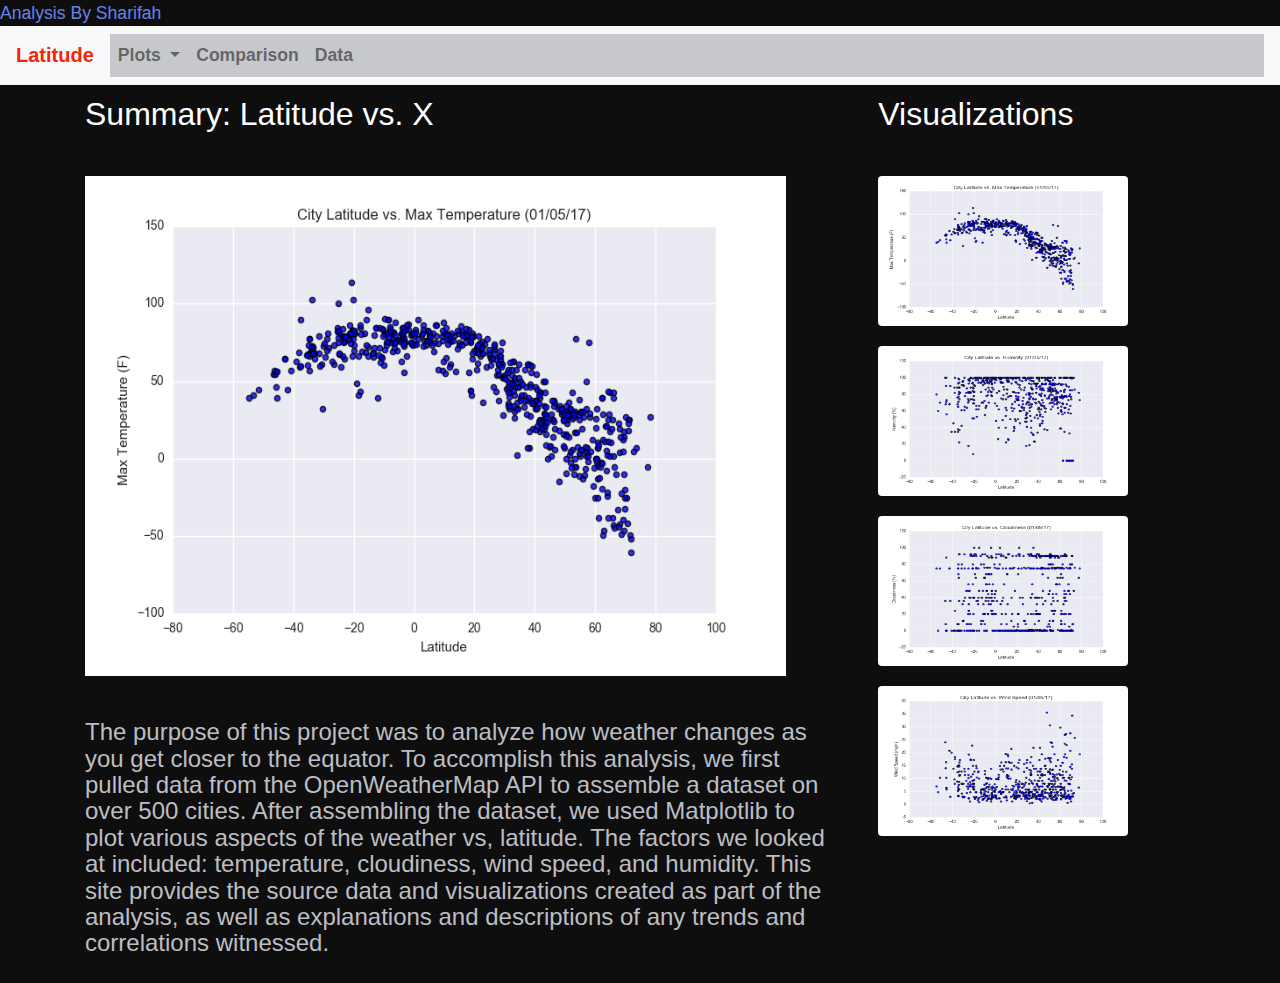
<file: index.html>
Analysis By Sharifah
<!DOCTYPE html>
<html lang="en">

<head>
    <meta charset="UTF-8">
    <title> MAIN PAGE </title>
    <link rel="stylesheet" href="https://stackpath.bootstrapcdn.com/bootstrap/4.3.1/css/bootstrap.min.css" integrity="sha384-ggOyR0iXCbMQv3Xipma34MD+dH/1fQ784/j6cY/iJTQUOhcWr7x9JvoRxT2MZw1T" crossorigin="anonymous">
    <link rel="stylesheet" href="assets/style.css">
</head>

<body>

<nav class="navbar navbar-expand-lg navbar-light bg-light">
    <a id ="latitude" class="navbar-brand" href="index.html">Latitude</a>
    <button class="navbar-toggler" type="button" data-toggle="collapse" data-target="navbarSupportedContent" aria-controls="navbarSupportedContent" aria-expanded="false" aria-label="Toggle navigation">
        <span class="navbar-toggler-icon"></span>
    </button>    
    <div class="collapse navbar-collapse" id="navbarSupportedContent">
        <ul class="navbar-nav mr-auto">
        <li class="nav-item dropdown">
            <a class="nav-link dropdown-toggle" href="#" id="navbarDropdown" role="button" data-toggle="dropdown" aria-haspopup="true" aria-expanded="false">
            Plots
            </a>
            <div class="dropdown-menu" aria-labelledby="navbarDropdown">
                <a class="dropdown-item" href="temperature.html">Max Temperature</a>
                <a class="dropdown-item" href="humidity.html">Humidity</a>            
                <a class="dropdown-item" href="cloudy.html">Cloudiness</a>
                <a class="dropdown-item" href="windy.html">Wind Speed</a>
            </div>
        </li>
        <li class="nav-item">
            <a class="nav-link" href="compare.html">Comparison</a>
        </li>
        <li class="nav-item">
            <a class="nav-link" href="data.html">Data</a>
        </li>
        </ul>
    </div>
 </nav> 

<div class="row content">
    <div class="col-sm-12 col-md-8 col-lg-8 card-padding card-padding3"> 
        <h2 class="text-left">Summary: Latitude vs. X</h2>
        <hr class="plots">
        <img class = "mainimg" width="701" height="500" src="assets/images/Fig1.png" alt="City Latitude vs Temperature" class="rounded main-image">
        <hr>
         <p id = 'sum'> The purpose of this project was to analyze how weather changes as you get closer to the equator. 
          To accomplish this analysis, we first pulled data from the OpenWeatherMap API to assemble a dataset on over 500 cities. 
          After assembling the dataset, we used Matplotlib to plot various aspects of the weather vs, latitude.  
          The factors we looked at included: temperature, cloudiness, wind speed, and humidity. 
          This site provides the source data and visualizations created as part of the analysis, as well as explanations and descriptions of any trends and correlations witnessed.</p>
    </div>

    <div class="col-sm-12 col-md-4 col-lg-4 card-padding card-padding2">
      <h2 class="text-left">Visualizations</h2>
      <hr class="plots">
      <a href="temperature.html">
          <img width="250" height="150" src="assets/images/Fig1.png" class="rounded float-left thumbnail" alt="City Latitude vs Max Temperature">
          <br>    
      </a>
      <a href="humidity.html">
          <img width="250" height="150" src="assets/images/Fig2.png" class="rounded float right thumbnail" alt="City Latitude vs Humidity">
          <br>
      </a>
      <a href="cloudy.html">
          <img width="250" height="150" src="assets/images/Fig3.png" class="rounded float-left thumbnail" alt="city Latitude vs Cloudiness">
          <br>
      </a>
      <a href="windy.html">
          <img width="250" height="150" src="assets/images/Fig4.png" class="rounded float right thumbnail" alt="city Latitude vs Wind Speed">
      </a>
    </div>
</div>

<script src="https://code.jquery.com/jquery-3.3.1.slim.min.js" integrity="sha384-q8i/X+965DzO0rT7abK41JStQIAqVgRVzpbzo5smXKp4YfRvH+8abtTE1Pi6jizo" crossorigin="anonymous"></script>
<script src="https://cdnjs.cloudflare.com/ajax/libs/popper.js/1.14.7/umd/popper.min.js" integrity="sha384-UO2eT0CpHqdSJQ6hJty5KVphtPhzWj9WO1clHTMGa3JDZwrnQq4sF86dIHNDz0W1" crossorigin="anonymous"></script>
<script src="https://stackpath.bootstrapcdn.com/bootstrap/4.3.1/js/bootstrap.min.js" integrity="sha384-JjSmVgyd0p3pXB1rRibZUAYoIIy6OrQ6VrjIEaFf/nJGzIxFDsf4x0xIM+B07jRM" crossorigin="anonymous"></script>

</body>
</html>
</file>
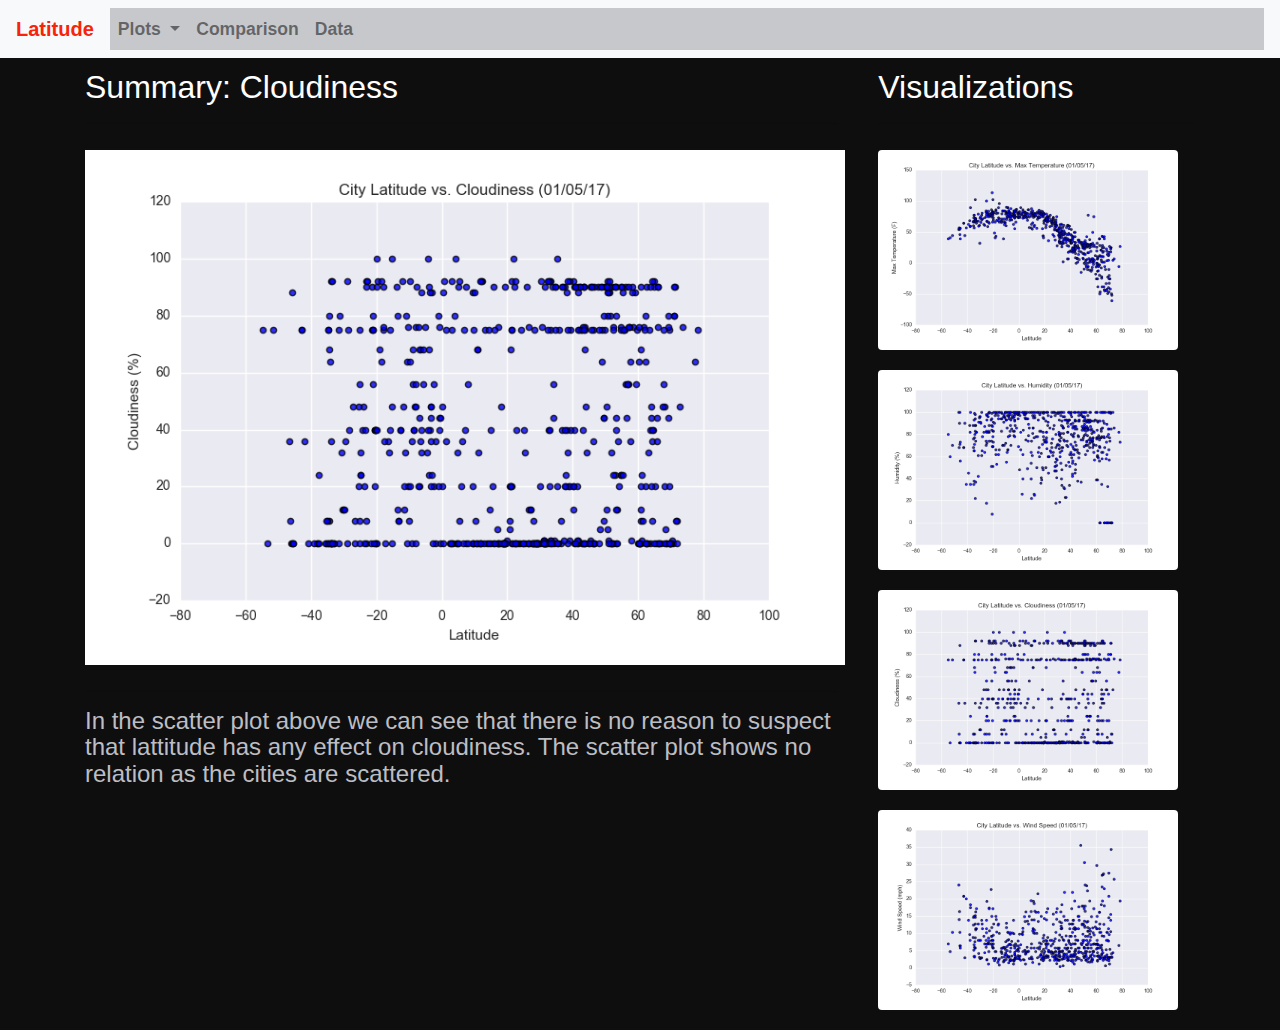
<file: cloudy.html>
<!DOCTYPE html>
<html lang="en">

<head>
    <meta charset="UTF-8">
    <title> Cloudy Page </title>
    <link rel="stylesheet" href="https://stackpath.bootstrapcdn.com/bootstrap/4.3.1/css/bootstrap.min.css" integrity="sha384-ggOyR0iXCbMQv3Xipma34MD+dH/1fQ784/j6cY/iJTQUOhcWr7x9JvoRxT2MZw1T" crossorigin="anonymous">
    <link rel="stylesheet" href="assets/style.css">
</head>

<body>

<nav class="navbar navbar-expand-lg navbar-light bg-light">
    <a id ="latitude" class="navbar-brand" href="index.html">Latitude</a>
    <button class="navbar-toggler" type="button" data-toggle="collapse" data-target="#navbarSupportedContent" aria-controls="navbarSupportedContent" aria-expanded="false" aria-label="Toggle navigation">
        <span class="navbar-toggler-icon"></span>
    </button>    
    <div class="collapse navbar-collapse" id="navbarSupportedContent">
        <ul class="navbar-nav mr-auto">
        <li class="nav-item dropdown">
            <a class="nav-link dropdown-toggle" href="#" id="navbarDropdown" role="button" data-toggle="dropdown" aria-haspopup="true" aria-expanded="false">
            Plots
            </a>
            <div class="dropdown-menu" aria-labelledby="navbarDropdown">
                <a class="dropdown-item" href="temperature.html">Max Temperature</a>
                <a class="dropdown-item" href="humidity.html">Humidity</a>            
                <a class="dropdown-item" href="cloudy.html">Cloudiness</a>
                <a class="dropdown-item" href="windy.html">Wind Speed</a>
            </div>
        </li>
        <li class="nav-item">
            <a class="nav-link" href="compare.html">Comparison</a>
        </li>
        <li class="nav-item">
            <a class="nav-link" href="data.html">Data</a>
        </li>
        </ul>
    </div>
 </nav> 

<div class="row content">
    <div class="col-sm-12 col-md-8 col-lg-8 card-padding card-padding3"> 
        <h2 class="text-left">Summary: Cloudiness</h2>
        <hr class="plots">
        <img  class = "mainimg" width="760" height="515" src="assets/images/Fig3.png" alt="City Latitude vs Temperature" class="rounded main-image">
        <hr>
         <p id ='sum'>In the scatter plot above we can see that there is no reason to suspect that lattitude has any effect on cloudiness.
            The scatter plot shows no relation as the cities are scattered.</p>
    </div>

    <div class="col-sm-12 col-md-4 col-lg-4 card-padding card-padding2">
      <h2 class="text-left">Visualizations</h2>
      <hr class="plots">
      <a href="temperature.html">
          <img width="300" height="200" src="assets/images/Fig1.png" class="rounded float-left thumbnail" alt="City Latitude vs Max Temperature">
          <br>    
      </a>
      <a href="humidity.html">
          <img width="300" height="200" src="assets/images/Fig2.png" class="rounded float right thumbnail" alt="City Latitude vs Humidity">
          <br>
      </a>
      <a href="cloudy.html">
          <img width="300" height="200" src="assets/images/Fig3.png" class="rounded float-left thumbnail" alt="city Latitude vs Cloudiness">
          <br>
      </a>
      <a href="windy.html">
          <img width="300" height="200" src="assets/images/Fig4.png" class="rounded float right thumbnail" alt="city Latitude vs Wind Speed">
      </a>
    </div>
</div>

<script src="https://code.jquery.com/jquery-3.3.1.slim.min.js" integrity="sha384-q8i/X+965DzO0rT7abK41JStQIAqVgRVzpbzo5smXKp4YfRvH+8abtTE1Pi6jizo" crossorigin="anonymous"></script>
<script src="https://cdnjs.cloudflare.com/ajax/libs/popper.js/1.14.7/umd/popper.min.js" integrity="sha384-UO2eT0CpHqdSJQ6hJty5KVphtPhzWj9WO1clHTMGa3JDZwrnQq4sF86dIHNDz0W1" crossorigin="anonymous"></script>
<script src="https://stackpath.bootstrapcdn.com/bootstrap/4.3.1/js/bootstrap.min.js" integrity="sha384-JjSmVgyd0p3pXB1rRibZUAYoIIy6OrQ6VrjIEaFf/nJGzIxFDsf4x0xIM+B07jRM" crossorigin="anonymous"></script>

</body>

</html>
</file>
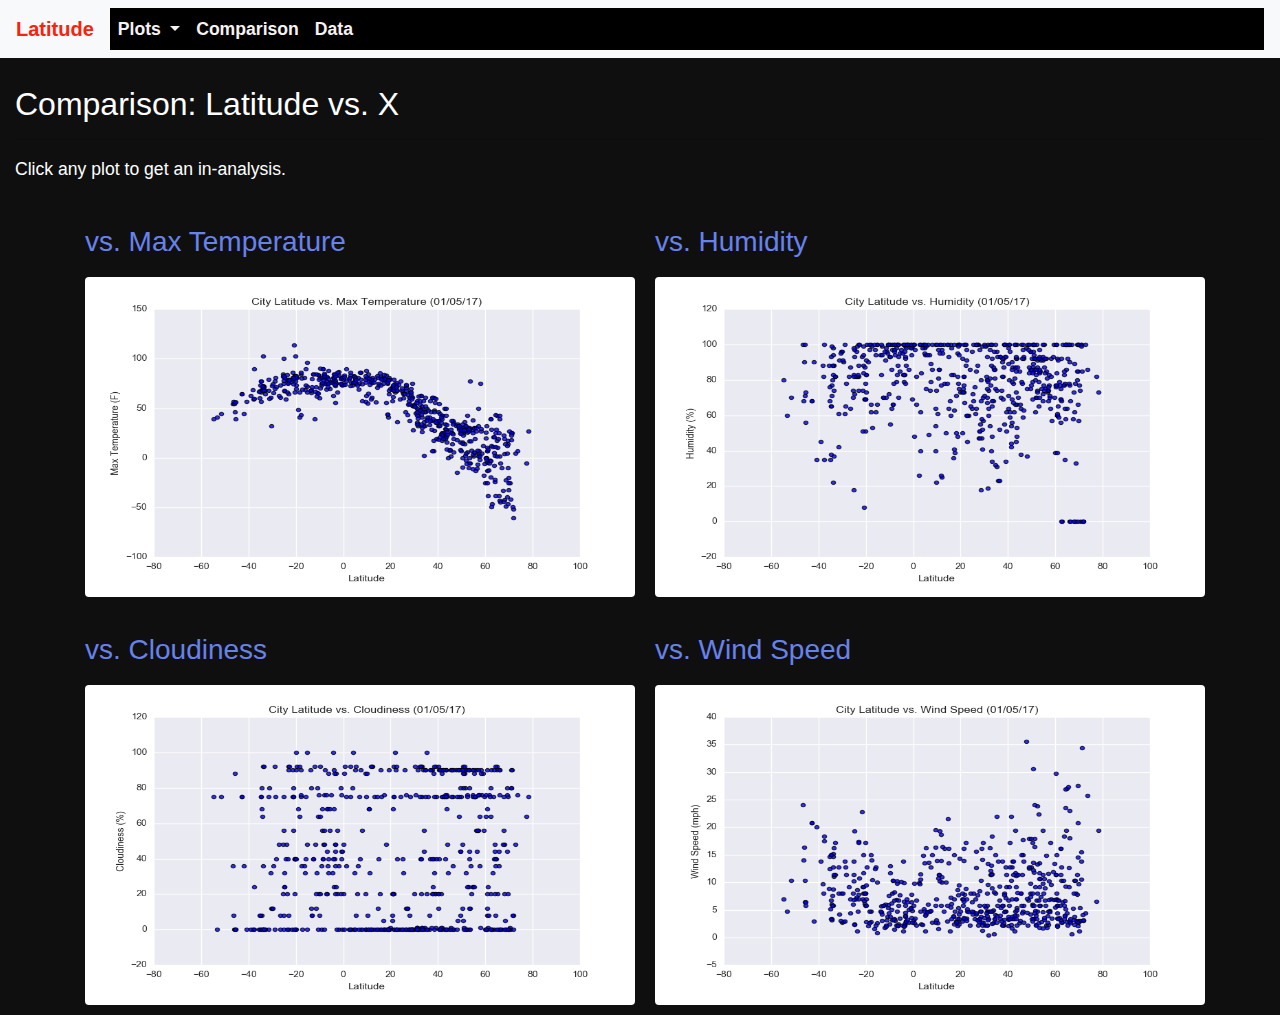
<file: compare.html>
<!DOCTYPE html>
<html lang="en">
<head>
    <meta charset="UTF-8">
    <title> Comparisons Page </title>
    <link rel="stylesheet" href="https://stackpath.bootstrapcdn.com/bootstrap/4.3.1/css/bootstrap.min.css" integrity="sha384-ggOyR0iXCbMQv3Xipma34MD+dH/1fQ784/j6cY/iJTQUOhcWr7x9JvoRxT2MZw1T" crossorigin="anonymous">
    <link rel="stylesheet" href="assets/style.css">
</head>
<body id = back>
<nav class="navbar navbar-expand-lg navbar-light bg-light">
    <a id ="latitude" class="navbar-brand" href="index.html">Latitude</a>    
    <div class="collapse navbar-collapse" id="navbarContent">
        <ul class="navbar-nav mr-auto">
        <li class="nav-item dropdown">
            <a class="nav-link dropdown-toggle" href="#" id="navbarDropdown" role="button" data-toggle="dropdown" aria-haspopup="true" aria-expanded="false">
            Plots
            </a>
            <div class="dropdown-menu" aria-labelledby="navbarDropdown">
            <a class="dropdown-item" href="temperature.html">Max Temperature</a>
            <a class="dropdown-item" href="humidity.html">Humidity</a>            
            <a class="dropdown-item" href="cloudy.html">Cloudiness</a>
            <a class="dropdown-item" href="windy.html">Wind Speed</a>
            </div>
        </li>
        <li class="nav-item">
            <a class="nav-link" href="compare.html">Comparison</a>
        </li>
        <li class="nav-item">
            <a class="nav-link" href="data.html">Data</a>
        </li>
        </ul>
    </div>
</nav> 
<div class="content">
    <div class="col-sm-12 col-md-12" >
        <br>
        <h2 class="text-left">Comparison: Latitude vs. X</h2>
        <hr class="plots">
        <p id ='click'>Click any plot to get an in-analysis.</p>
        <br>
        <div class="container">
            <div class="row imagetiles">
                <div class="col-lg-6 col-sm-12">
                    <h3 class="text-left">vs. Max Temperature</h3>
                    <a href="temperature.html">
                        <img width="550" height="320" src="assets/images/Fig1.png" class="rounded float-left thumbnail" alt="City Latitude vs Temperature">
                    </a>
                </div>
                <div class="col-lg-6  col-sm-12">
                    <h3 class="text-left">vs. Humidity</h3>
                    <a href="humidity.html">
                        <img width="550" height="320" src="assets/images/Fig2.png" class="rounded float right thumbnail" alt="City Latitude vs Humidity">
                    </a>
                </div>
                <div class="col-lg-6 col-sm-12">
                    <br>
                    <h3 class="text-left">vs. Cloudiness</h3>
                    <a href="cloudy.html">
                        <img width="550" height="320" src="assets/images/Fig3.png" class="rounded float-left  thumbnail" alt="City Latitude vs Cloudiness">
                    </a>
                </div>
                <div class="col-lg-6 col-sm-12">
                    <br>
                    <h3 class="text-left">vs. Wind Speed</h3>
                    <a href="windy.html">
                        <img width="550" height="320" src="assets/images/Fig4.png" class="rounded float right  thumbnail" alt="City Latitude vs Wind Speed">
                    </a>
                </div>
            </div>
        </div>
    </div>
</div>
<script src="https://code.jquery.com/jquery-3.3.1.slim.min.js" integrity="sha384-q8i/X+965DzO0rT7abK41JStQIAqVgRVzpbzo5smXKp4YfRvH+8abtTE1Pi6jizo" crossorigin="anonymous"></script>
<script src="https://cdnjs.cloudflare.com/ajax/libs/popper.js/1.14.7/umd/popper.min.js" integrity="sha384-UO2eT0CpHqdSJQ6hJty5KVphtPhzWj9WO1clHTMGa3JDZwrnQq4sF86dIHNDz0W1" crossorigin="anonymous"></script>
<script src="https://stackpath.bootstrapcdn.com/bootstrap/4.3.1/js/bootstrap.min.js" integrity="sha384-JjSmVgyd0p3pXB1rRibZUAYoIIy6OrQ6VrjIEaFf/nJGzIxFDsf4x0xIM+B07jRM" crossorigin="anonymous"></script>
</body>
</html>
</file>
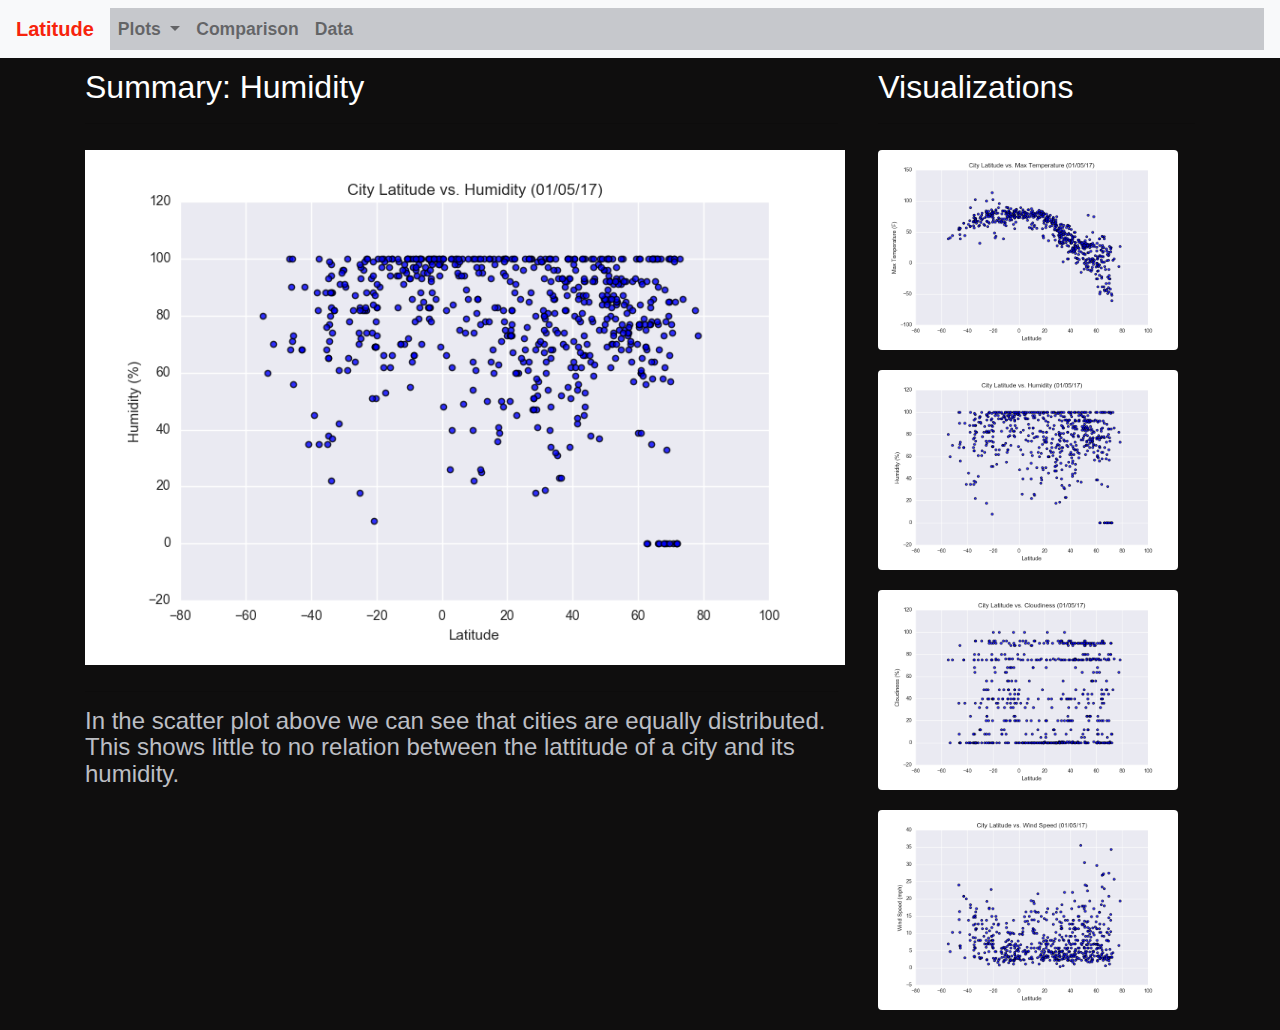
<file: humidity.html>
<!DOCTYPE html>
<html lang="en">

<head>
    <meta charset="UTF-8">
    <title> Humidity Page </title>
    <link rel="stylesheet" href="https://stackpath.bootstrapcdn.com/bootstrap/4.3.1/css/bootstrap.min.css" integrity="sha384-ggOyR0iXCbMQv3Xipma34MD+dH/1fQ784/j6cY/iJTQUOhcWr7x9JvoRxT2MZw1T" crossorigin="anonymous">
    <link rel="stylesheet" href="assets/style.css">
</head>

<body>

<nav class="navbar navbar-expand-lg navbar-light bg-light">
    <a id ="latitude" class="navbar-brand" href="index.html">Latitude</a>
    <button class="navbar-toggler" type="button" data-toggle="collapse" data-target="#navbarSupportedContent" aria-controls="navbarSupportedContent" aria-expanded="false" aria-label="Toggle navigation">
        <span class="navbar-toggler-icon"></span>
    </button>    
    <div class="collapse navbar-collapse" id="navbarSupportedContent">
        <ul class="navbar-nav mr-auto">
        <li class="nav-item dropdown">
            <a class="nav-link dropdown-toggle" href="#" id="navbarDropdown" role="button" data-toggle="dropdown" aria-haspopup="true" aria-expanded="false">
            Plots
            </a>
            <div class="dropdown-menu" aria-labelledby="navbarDropdown">
                <a class="dropdown-item" href="temperature.html">Max Temperature</a>
                <a class="dropdown-item" href="humidity.html">Humidity</a>            
                <a class="dropdown-item" href="cloudy.html">Cloudiness</a>
                <a class="dropdown-item" href="windy.html">Wind Speed</a>
            </div>
        </li>
        <li class="nav-item">
            <a class="nav-link" href="compare.html">Comparison</a>
        </li>
        <li class="nav-item">
            <a class="nav-link" href="data.html">Data</a>
        </li>
        </ul>
    </div>
 </nav> 

<div class="row content">
    <div class="col-sm-12 col-md-8 col-lg-8 card-padding card-padding3"> 
        <h2 class="text-left">Summary: Humidity</h2>
        <hr class="plots">
        <img class = "mainimg" width="760" height="515" src="assets/images/Fig2.png" alt="City Latitude vs Temperature" class="rounded main-image">
        <hr>
         <p id= 'sum'>In the scatter plot above we can see that cities are equally distributed. 
            This shows little to no relation between the lattitude of a city and its humidity.</p>
    </div>

    <div class="col-sm-12 col-md-4 col-lg-4 card-padding card-padding2">
      <h2 class="text-left">Visualizations</h2>
      <hr class="plots">
      <a href="temperature.html">
          <img width="300" height="200" src="assets/images/Fig1.png" class="rounded float-left thumbnail" alt="City Latitude vs Max Temperature">
          <br>    
      </a>
      <a href="humidity.html">
          <img width="300" height="200" src="assets/images/Fig2.png" class="rounded float right thumbnail" alt="City Latitude vs Humidity">
          <br>
      </a>
      <a href="cloudy.html">
          <img width="300" height="200" src="assets/images/Fig3.png" class="rounded float-left thumbnail" alt="city Latitude vs Cloudiness">
          <br>
      </a>
      <a href="windy.html">
          <img width="300" height="200" src="assets/images/Fig4.png" class="rounded float right thumbnail" alt="city Latitude vs Wind Speed">
      </a>
    </div>
</div>

<script src="https://code.jquery.com/jquery-3.3.1.slim.min.js" integrity="sha384-q8i/X+965DzO0rT7abK41JStQIAqVgRVzpbzo5smXKp4YfRvH+8abtTE1Pi6jizo" crossorigin="anonymous"></script>
<script src="https://cdnjs.cloudflare.com/ajax/libs/popper.js/1.14.7/umd/popper.min.js" integrity="sha384-UO2eT0CpHqdSJQ6hJty5KVphtPhzWj9WO1clHTMGa3JDZwrnQq4sF86dIHNDz0W1" crossorigin="anonymous"></script>
<script src="https://stackpath.bootstrapcdn.com/bootstrap/4.3.1/js/bootstrap.min.js" integrity="sha384-JjSmVgyd0p3pXB1rRibZUAYoIIy6OrQ6VrjIEaFf/nJGzIxFDsf4x0xIM+B07jRM" crossorigin="anonymous"></script>

</body>

</html>
</file>
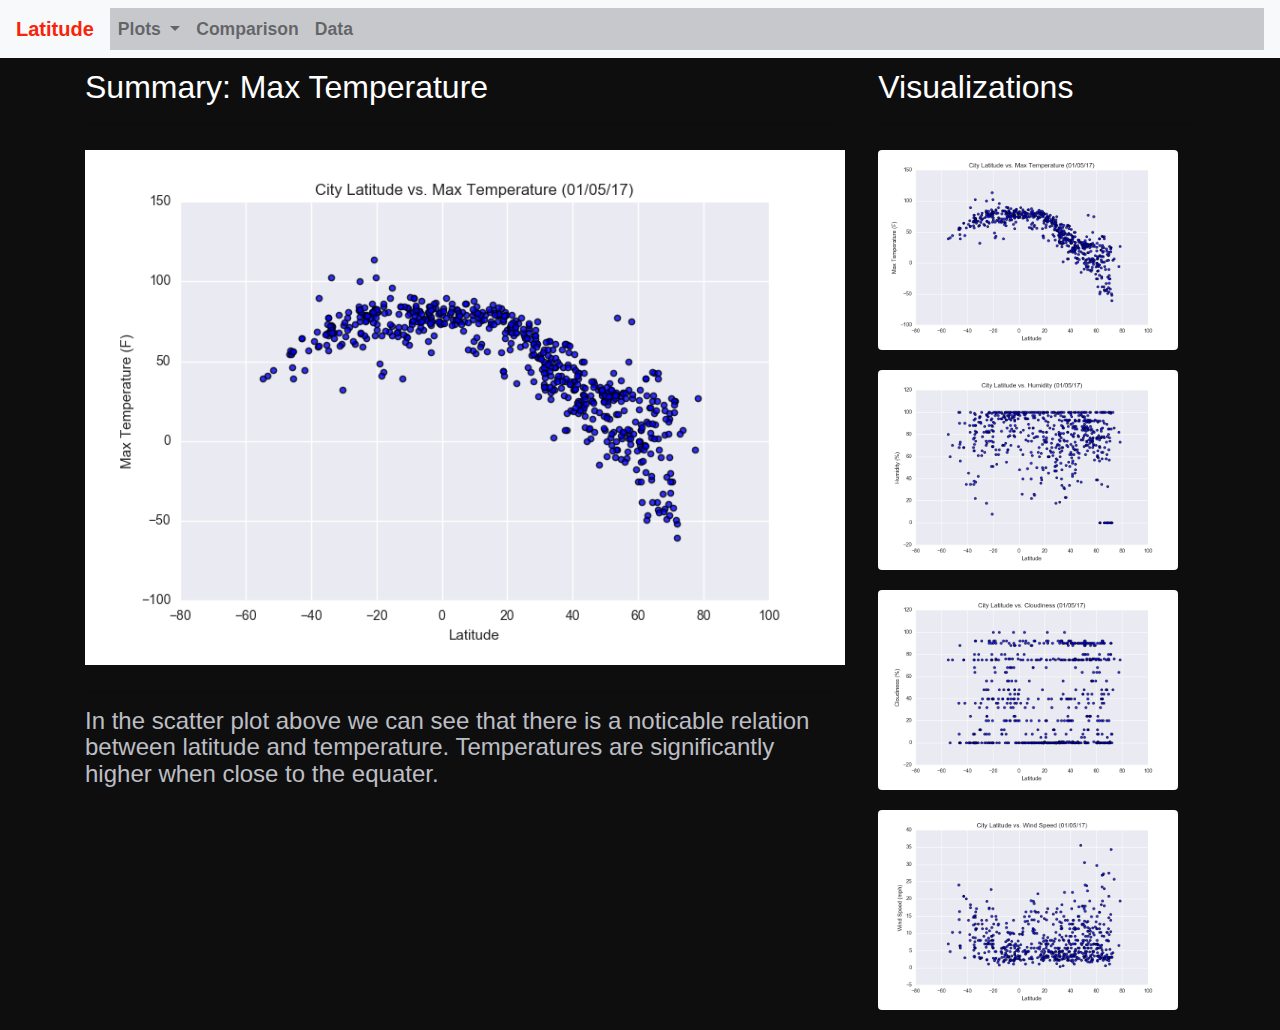
<file: temperature.html>
<!DOCTYPE html>
<html lang="en">

<head>
    <meta charset="UTF-8">
    <title> Temperature Page </title>
    <link rel="stylesheet" href="https://stackpath.bootstrapcdn.com/bootstrap/4.3.1/css/bootstrap.min.css" integrity="sha384-ggOyR0iXCbMQv3Xipma34MD+dH/1fQ784/j6cY/iJTQUOhcWr7x9JvoRxT2MZw1T" crossorigin="anonymous">
    <link rel="stylesheet" href="assets/style.css">
</head>

<body>

<nav class="navbar navbar-expand-lg navbar-light bg-light">
    <a id ="latitude" class="navbar-brand" href="index.html">Latitude</a>
    <button class="navbar-toggler" type="button" data-toggle="collapse" data-target="#navbarSupportedContent" aria-controls="navbarSupportedContent" aria-expanded="false" aria-label="Toggle navigation">
        <span class="navbar-toggler-icon"></span>
    </button>    
    <div class="collapse navbar-collapse" id="navbarSupportedContent">
        <ul class="navbar-nav mr-auto">
        <li class="nav-item dropdown">
            <a class="nav-link dropdown-toggle" href="#" id="navbarDropdown" role="button" data-toggle="dropdown" aria-haspopup="true" aria-expanded="false">
            Plots
            </a>
            <div class="dropdown-menu" aria-labelledby="navbarDropdown">
                <a class="dropdown-item" href="temperature.html">Max Temperature</a>
                <a class="dropdown-item" href="humidity.html">Humidity</a>            
                <a class="dropdown-item" href="cloudy.html">Cloudiness</a>
                <a class="dropdown-item" href="windy.html">Wind Speed</a>
            </div>
        </li>
        <li class="nav-item">
            <a class="nav-link" href="compare.html">Comparison</a>
        </li>
        <li class="nav-item">
            <a class="nav-link" href="data.html">Data</a>
        </li>
        </ul>
    </div>
 </nav> 

<div class="row content">
    <div class="col-sm-12 col-md-8 col-lg-8 card-padding card-padding3"> 
        <h2 class="text-left">Summary: Max Temperature </h2>
        <hr class="plots">
        <img class = "mainimg" width="760" height="515" src="assets/images/Fig1.png" alt="City Latitude vs Temperature" class="rounded main-image">
        <hr>
         <p id= 'sum'>In the scatter plot above we can see that there is a noticable relation between latitude and temperature. 
            Temperatures are significantly higher when close to the equater.</p>
    </div>

    <div class="col-sm-12 col-md-4 col-lg-4 card-padding card-padding2">
      <h2 class="text-left">Visualizations</h2>
      <hr class="plots">
      <a href="temperature.html">
          <img width="300" height="200" src="assets/images/Fig1.png" class="rounded float-left thumbnail" alt="City Latitude vs Max Temperature">
          <br>    
      </a>
      <a href="humidity.html">
          <img width="300" height="200" src="assets/images/Fig2.png" class="rounded float right thumbnail" alt="City Latitude vs Humidity">
          <br>
      </a>
      <a href="cloudy.html">
          <img width="300" height="200" src="assets/images/Fig3.png" class="rounded float-left thumbnail" alt="city Latitude vs Cloudiness">
          <br>
      </a>
      <a href="windy.html">
          <img width="300" height="200" src="assets/images/Fig4.png" class="rounded float right thumbnail" alt="city Latitude vs Wind Speed">
      </a>
    </div>
</div>

<script src="https://code.jquery.com/jquery-3.3.1.slim.min.js" integrity="sha384-q8i/X+965DzO0rT7abK41JStQIAqVgRVzpbzo5smXKp4YfRvH+8abtTE1Pi6jizo" crossorigin="anonymous"></script>
<script src="https://cdnjs.cloudflare.com/ajax/libs/popper.js/1.14.7/umd/popper.min.js" integrity="sha384-UO2eT0CpHqdSJQ6hJty5KVphtPhzWj9WO1clHTMGa3JDZwrnQq4sF86dIHNDz0W1" crossorigin="anonymous"></script>
<script src="https://stackpath.bootstrapcdn.com/bootstrap/4.3.1/js/bootstrap.min.js" integrity="sha384-JjSmVgyd0p3pXB1rRibZUAYoIIy6OrQ6VrjIEaFf/nJGzIxFDsf4x0xIM+B07jRM" crossorigin="anonymous"></script>

</body>

</html>
</file>
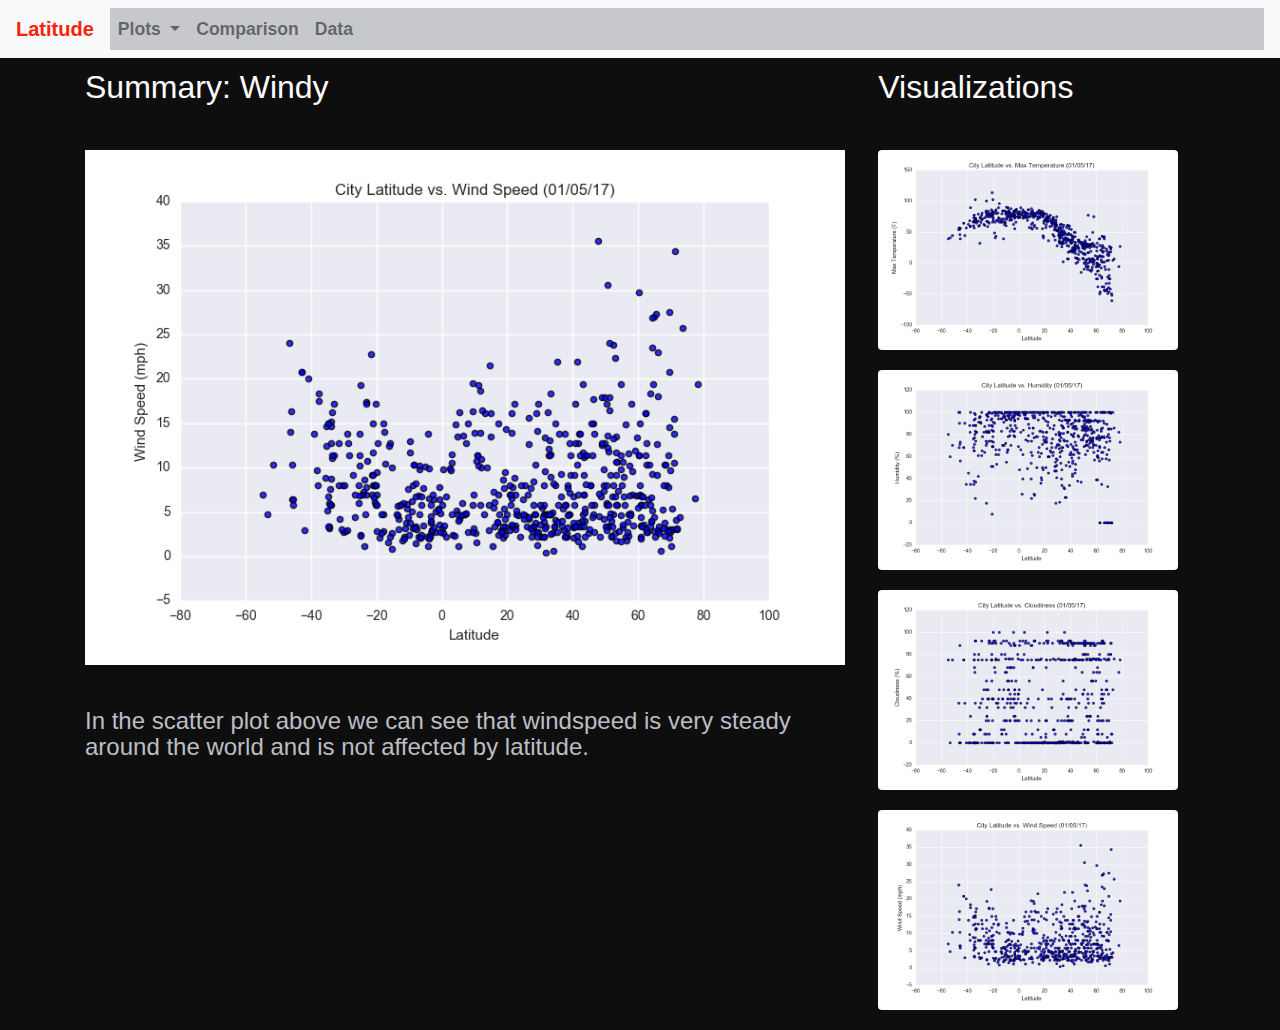
<file: windy.html>
<!DOCTYPE html>
<html lang="en">

<head>
    <meta charset="UTF-8">
    <title> windy Page </title>
    <link rel="stylesheet" href="https://stackpath.bootstrapcdn.com/bootstrap/4.3.1/css/bootstrap.min.css" integrity="sha384-ggOyR0iXCbMQv3Xipma34MD+dH/1fQ784/j6cY/iJTQUOhcWr7x9JvoRxT2MZw1T" crossorigin="anonymous">
    <link rel="stylesheet" href="assets/style.css">
</head>

<body>

<nav class="navbar navbar-expand-lg navbar-light bg-light">
    <a id ="latitude" class="navbar-brand" href="index.html">Latitude</a>
    <button class="navbar-toggler" type="button" data-toggle="collapse" data-target="#navbarSupportedContent" aria-controls="navbarSupportedContent" aria-expanded="false" aria-label="Toggle navigation">
        <span class="navbar-toggler-icon"></span>
    </button>    
    <div class="collapse navbar-collapse" id="navbarSupportedContent">
        <ul class="navbar-nav mr-auto">
        <li class="nav-item dropdown">
            <a class="nav-link dropdown-toggle" href="#" id="navbarDropdown" role="button" data-toggle="dropdown" aria-haspopup="true" aria-expanded="false">
            Plots
            </a>
            <div class="dropdown-menu" aria-labelledby="navbarDropdown">
                <a class="dropdown-item" href="temperature.html">Max Temperature</a>
                <a class="dropdown-item" href="humidity.html">Humidity</a>            
                <a class="dropdown-item" href="cloudy.html">Cloudiness</a>
                <a class="dropdown-item" href="windy.html">Wind Speed</a>
            </div>
        </li>
        <li class="nav-item">
            <a class="nav-link" href="compare.html">Comparison</a>
        </li>
        <li class="nav-item">
            <a class="nav-link" href="data.html">Data</a>
        </li>
        </ul>
    </div>
 </nav> 

<div class="row content">
    <div class="col-sm-12 col-md-8 col-lg-8 card-padding card-padding3"> 
        <h2 class="text-left">Summary: Windy</h2>
        <hr class="plots">
        <img class = "mainimg" width="760" height="515" src="assets/images/Fig4.png" alt="City Latitude vs Temperature" class="rounded main-image">
        <hr>
         <p id = 'sum'>In the scatter plot above we can see that windspeed is very steady around the world and is not 
            affected by latitude. </p>
    </div>

    <div class="col-sm-12 col-md-4 col-lg-4 card-padding card-padding2">
      <h2 class="text-left">Visualizations</h2>
      <hr class="plots">
      <a href="temperature.html">
          <img width="300" height="200" src="assets/images/Fig1.png" class="rounded float-left thumbnail" alt="City Latitude vs Max Temperature">
          <br>    
      </a>
      <a href="humidity.html">
          <img width="300" height="200" src="assets/images/Fig2.png" class="rounded float right thumbnail" alt="City Latitude vs Humidity">
          <br>
      </a>
      <a href="cloudy.html">
          <img width="300" height="200" src="assets/images/Fig3.png" class="rounded float-left thumbnail" alt="city Latitude vs Cloudiness">
          <br>
      </a>
      <a href="windy.html">
          <img width="300" height="200" src="assets/images/Fig4.png" class="rounded float right thumbnail" alt="city Latitude vs Wind Speed">
      </a>
    </div>
</div>

<script src="https://code.jquery.com/jquery-3.3.1.slim.min.js" integrity="sha384-q8i/X+965DzO0rT7abK41JStQIAqVgRVzpbzo5smXKp4YfRvH+8abtTE1Pi6jizo" crossorigin="anonymous"></script>
<script src="https://cdnjs.cloudflare.com/ajax/libs/popper.js/1.14.7/umd/popper.min.js" integrity="sha384-UO2eT0CpHqdSJQ6hJty5KVphtPhzWj9WO1clHTMGa3JDZwrnQq4sF86dIHNDz0W1" crossorigin="anonymous"></script>
<script src="https://stackpath.bootstrapcdn.com/bootstrap/4.3.1/js/bootstrap.min.js" integrity="sha384-JjSmVgyd0p3pXB1rRibZUAYoIIy6OrQ6VrjIEaFf/nJGzIxFDsf4x0xIM+B07jRM" crossorigin="anonymous"></script>

</body>

</html>
</file>
<file: assets/style.css>
.navbar li a {
    color: rgb(231, 14, 14);
    font-weight: bold;
    
  }

  #dropdown-menu {
    visibility: hidden;
  }
  
  .card-padding {
    padding-top: 10px;
    padding-bottom: 10px;
  }
  
  .card-padding2 {
    padding-left: 20px;
    padding-right: 100px;
  }
  
  .card-padding3 {
    padding-left: 100px;
    padding-right: 20px;
  }
  
  body {
    background: #0f0e0e;
    color: rgb(104, 130, 235);
    font-size: 50px;
    line-height: 150%;
    font-family: 52px Times 'Times New Roman', Times, serif;
    font-size: 1.1em;
  }
  
  .table {
    color: rgb(13, 119, 240);
    margin-left: auto;
    margin-right: auto;
  }
  
  .table-hover tbody tr:hover td, .table-hover tbody tr:hover th {
    background-color:  rgb(227, 228, 235);
    color:#021f3a;
    font-weight: bold;  
  }
  
  table thead th { 
    color:#000103; 
    font-size:15pt; 
    text-align: center;
    font-family: 52px Times 'Times New Roman', Times, serif;
    background-color:  rgb(54, 14, 197); 
  }
  
  @media (max-width: 1200px) {
    .navbar li {
      padding: 10px;
  }
  
    .plots {
      margin-right: 30px;
      margin-left: 30px;
      margin-top: 30px;
      margin-bottom: 30px;
  }
  
    .dropdown-menu {
      margin-right: 30px;
      margin-left: 30px;
  }
  
    .navbar ul {
      visibility: visible;
  }

    .mainimg {

      height: 300px;
      width: 450px;

    }

  
    
    #dropdown-menu {
      visibility: visible;
  }
  
   }

    #navbarSupportedContent {
      background-color: rgb(198, 200, 204);
  }
  
    .navbar-brand {
      color: rgb(219, 120, 21);
  }
  
    #latitude {
     color: rgb(247, 35, 11);
     font-weight: bolder;
  }

    #sum {
     color: rgb(188, 190, 196);
     font-size: x-large;
  }
  

    #back {
     background-color: rgb(15, 15, 15);
  }
 
    #navbarContent {
     background-color: rgb(0, 0, 0);
  }

 
    #navbarContent li a {
     color: rgb(247, 242, 242);
  }

    img  {
     margin-top: 10px;
     margin-bottom: 10px;
  }

    h2.text-left {
     color: white;
  }

    #click {
     color: white;
  }

    #img {
    visibility:inherit;
  }
</file>
